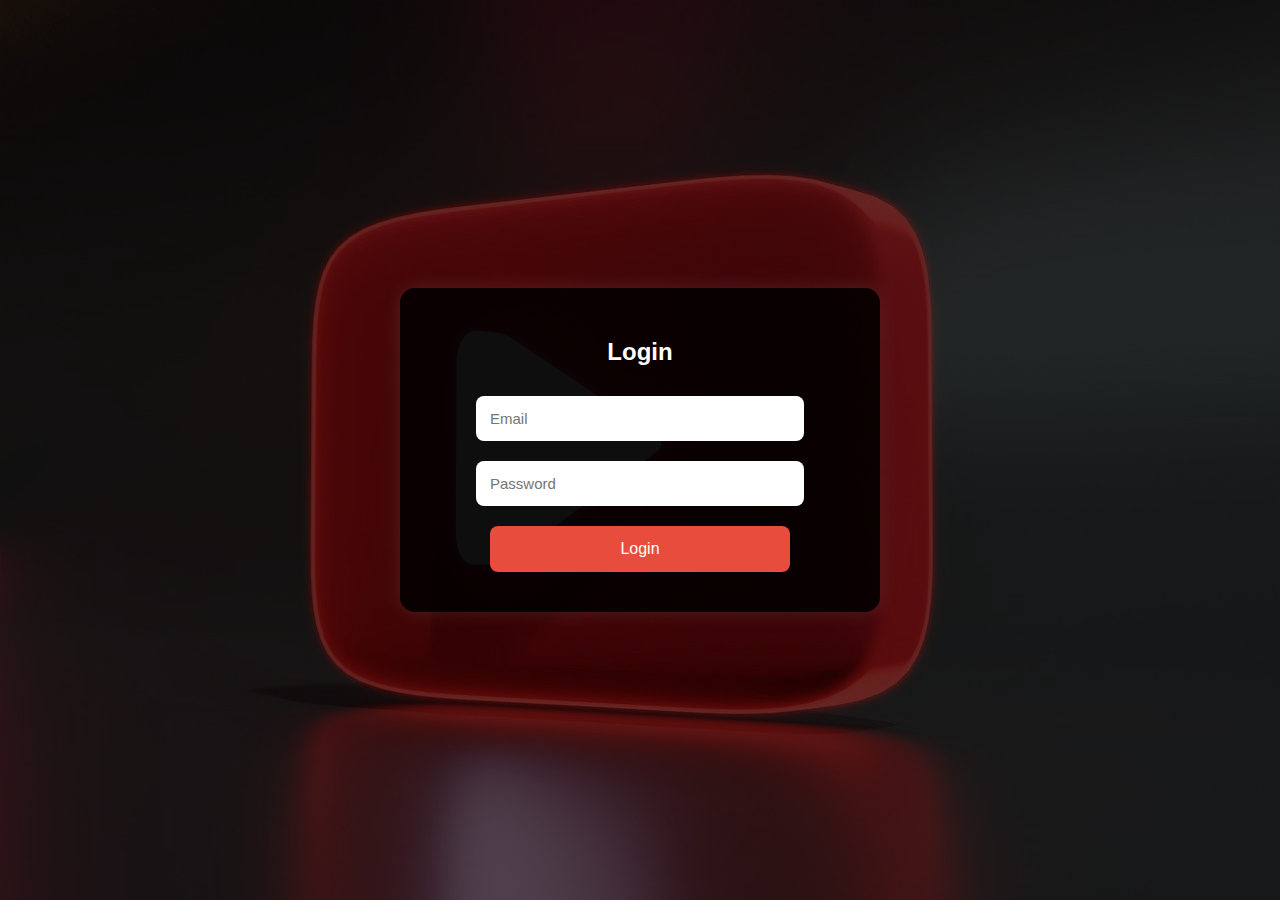
<file: index.html>
<!DOCTYPE html>
<html lang="en">
<head>
  <meta charset="UTF-8" />
  <meta name="viewport" content="width=device-width, initial-scale=1.0"/>
  <title>Login</title>
  <link rel="stylesheet" href="style.css" />
</head>
<body>
  <div class="overlay"></div>
  <div class="login-container">
    <h2>Login</h2>
    <form id="loginForm">
      <input type="email" id="email" placeholder="Email" required />
      <input type="password" id="password" placeholder="Password" required />
      <button type="submit">Login</button>
    </form>
  </div>
  <script src="script.js"></script>
</body>
</html>
</file>
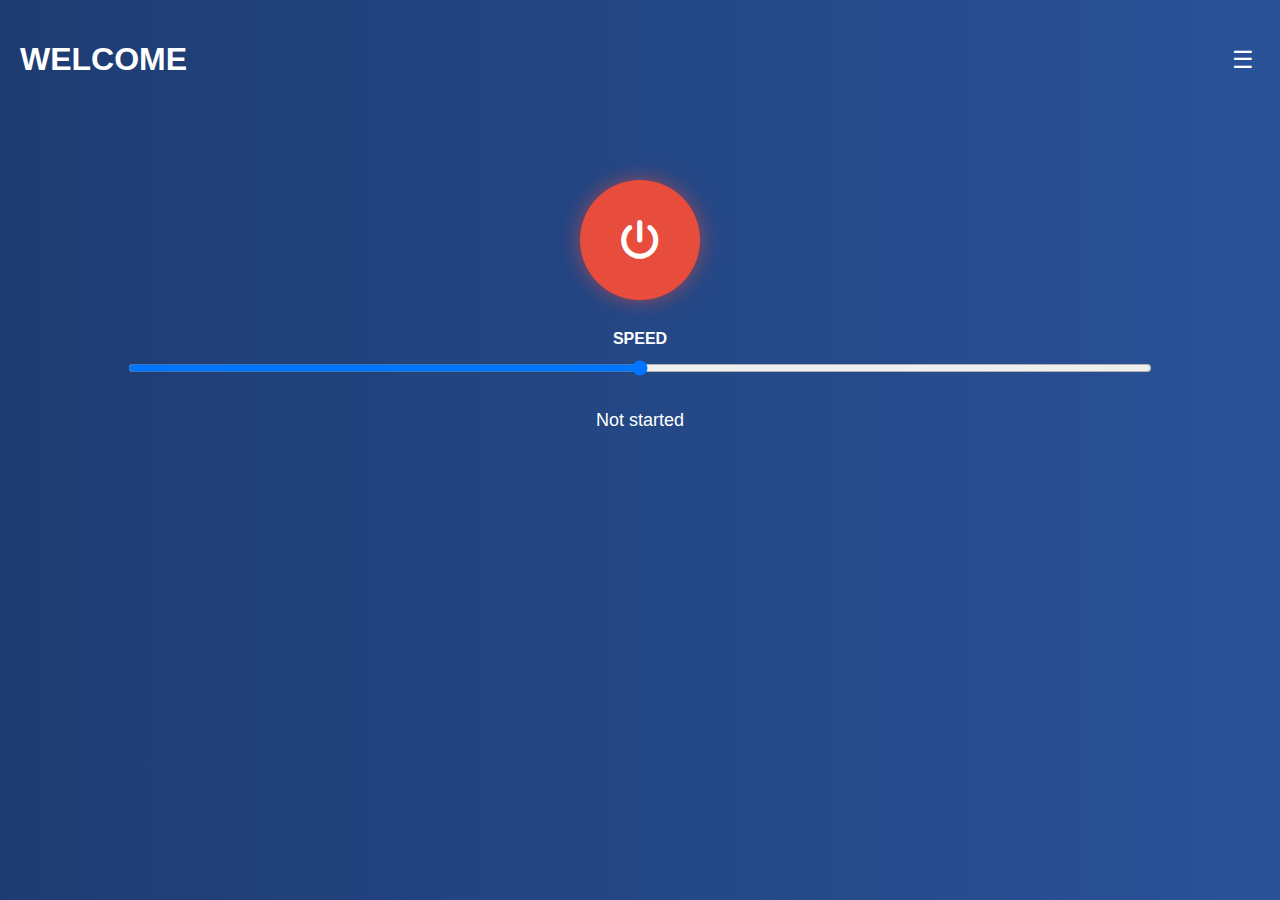
<file: dashboard.html>
<!DOCTYPE html>
<html lang="en">
<head>
  <meta charset="UTF-8"/>
  <meta name="viewport" content="width=device-width, initial-scale=1.0"/>
  <title>Dashboard</title>
  <link rel="stylesheet" href="dashboard.css"/>
  <link rel="stylesheet" href="https://cdnjs.cloudflare.com/ajax/libs/font-awesome/6.5.0/css/all.min.css"/>
</head>
<body class="dashboard-page">
  <header>
    <h1>WELCOME</h1>
    <button class="menu-toggle" onclick="toggleMenu()">☰</button>
  </header>

  <div class="menu-box" id="menuBox">
    <button onclick="window.location.href='preferences.html'">Preferences</button>
    <button onclick="signOut()">Sign Out</button>
  </div>

  <main>
    <div class="center-button">
      <button class="optimize-button" id="powerBtn" onclick="togglePower()">
        <i class="fas fa-power-off"></i>
      </button>
    </div>

    <div class="slider-section">
      <label>SPEED</label>
      <input type="range" min="0" max="10" value="5"/>
    </div>

    <p class="status-text">Not started</p>
  </main>

  <script src="script.js"></script>
</body>
</html>
</file>
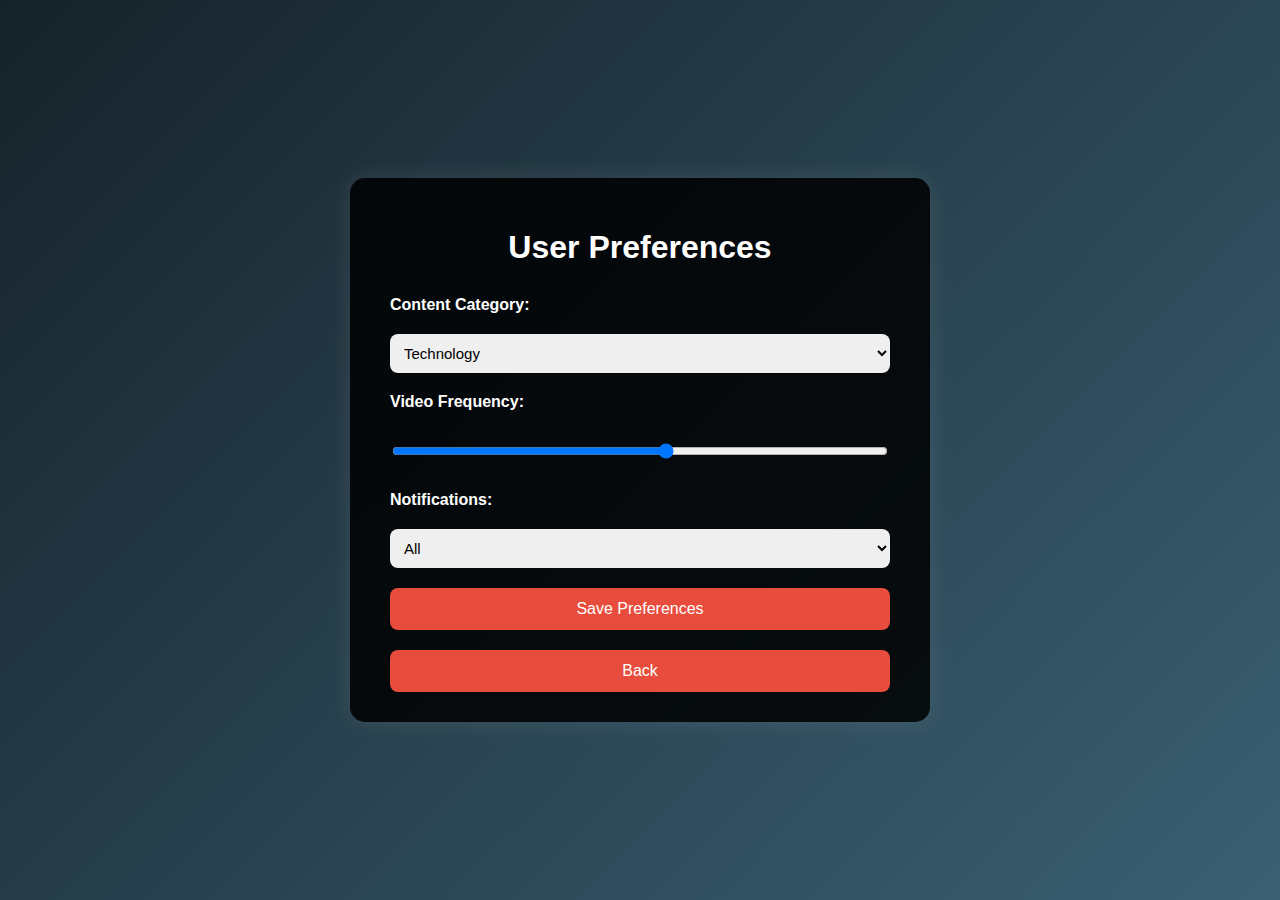
<file: preferences.html>
<!DOCTYPE html>
<html lang="en">
<head>
  <meta charset="UTF-8" />
  <meta name="viewport" content="width=device-width, initial-scale=1.0" />
  <title>Preferences</title>
  <link rel="stylesheet" href="preferences.css" />
</head>
<body class="preferences-page">
  <div class="container">
    <h1>User Preferences</h1>
    
    <form class="preferences-form">
      <label for="category">Content Category:</label>
      <select id="category" name="category">
        <option value="tech">Technology</option>
        <option value="music">Music</option>
        <option value="education">Education</option>
        <option value="sports">Sports</option>
        <option value="comedy">Comedy</option>
      </select>

      <label for="frequency">Video Frequency:</label>
      <input type="range" id="frequency" name="frequency" min="1" max="10" />

      <label for="notifications">Notifications:</label>
      <select id="notifications" name="notifications">
        <option value="all">All</option>
        <option value="important">Only Important</option>
        <option value="none">None</option>
      </select>

      <button type="submit">Save Preferences</button>
      <button type="button" onclick="goBack()">Back</button>
    </form>
  </div>

  <script>
    function goBack() {
      window.location.href = 'dashboard.html';
    }
  </script>
</body>
</html>
</file>
<file: style.css>
/* style.css */
body {
    margin: 0;
    padding: 0;
    font-family: 'Segoe UI', Tahoma, Geneva, Verdana, sans-serif;
    background-image: url('youtube-bg.jpg'); 
    background-size: cover;
    background-position: center;
    background-repeat: no-repeat;
    height: 100vh;
    position: relative;
    display: flex;
    justify-content: center;
    align-items: center;
    overflow: hidden;
  }
  
  .overlay {
    position: absolute;
    top: 0;
    left: 0;
    width: 100%;
    height: 100%;
    background: rgba(0, 0, 0, 0.6);
    z-index: 1;
  }
  
  .login-container {
    position: relative;
    z-index: 2;
    background: rgba(0, 0, 0, 0.85);
    padding: 30px 40px;
    border-radius: 15px;
    box-shadow: 0 0 20px rgba(255, 255, 255, 0.1);
    text-align: center;
    color: white;
    max-width: 400px;
    width: 100%;
    display: flex;
    flex-direction: column;
    align-items: center;
  }
  
  .login-container input,
  .login-container button {
    width: 100%;
    max-width: 300px;
    padding: 14px;
    margin: 10px 0;
    border-radius: 8px;
    border: none;
    outline: none;
    font-size: 15px;
  }
  
  .login-container button {
    background-color: #e74c3c;
    color: white;
    font-size: 16px;
    cursor: pointer;
  }
  
  .login-container button:hover {
    background-color: #c0392b;
  }
</file>
<file: dashboard.css>
/* dashboard.css */
body.dashboard-page {
    margin: 0;
    padding: 0;
    height: 100vh;
    font-family: 'Segoe UI', Tahoma, Geneva, Verdana, sans-serif;
    background: linear-gradient(to right, #1e3c72, #2a5298);
    color: white;
    position: relative;
    overflow: hidden;
  }
  
  header {
    display: flex;
    justify-content: space-between;
    align-items: center;
    padding: 20px;
  }
  
  .menu-toggle {
    font-size: 24px;
    background: none;
    color: white;
    border: none;
    cursor: pointer;
  }
  
  .menu-box {
    display: none;
    position: absolute;
    top: 60px;
    right: 20px;
    background: #2c3e50;
    padding: 10px;
    border-radius: 10px;
    z-index: 99;
  }
  
  .menu-box button {
    display: block;
    margin: 10px 0;
    background: #e74c3c;
    border: none;
    padding: 10px;
    color: white;
    border-radius: 5px;
    width: 120px;
  }
  
  .center-button {
    margin-top: 60px;
    display: flex;
    justify-content: center;
  }
  
  .optimize-button {
    width: 120px;
    height: 120px;
    border-radius: 50%;
    background-color: #e74c3c;
    border: none;
    display: flex;
    align-items: center;
    justify-content: center;
    cursor: pointer;
    transition: background-color 0.3s ease, box-shadow 0.3s ease, transform 0.3s ease;
    box-shadow: 0 0 20px rgba(231, 76, 60, 0.6);
    font-size: 40px;
    color: white;
  }
  
  .optimize-button.active {
    background-color: #2ecc71;
    box-shadow: 0 0 30px rgba(46, 204, 113, 0.8), 0 0 60px rgba(46, 204, 113, 0.5);
    transform: scale(1.05);
  }
  
  .optimize-button:hover {
    transform: scale(1.08);
  }
  
  .slider-section {
    margin: 30px 0;
    text-align: center;
  }
  
  .slider-section label {
    font-weight: bold;
    display: block;
    margin-bottom: 10px;
  }
  
  .slider-section input[type="range"] {
    width: 80%;
  }
  
  .status-text {
    font-size: 18px;
    text-align: center;
    margin-top: 20px;
  }
</file>
<file: preferences.css>
body.preferences-page {
    margin: 0;
    padding: 0;
    height: 100vh;
    font-family: 'Segoe UI', Tahoma, Geneva, Verdana, sans-serif;
    background: linear-gradient(135deg, #16222A, #3A6073);
    color: white;
    display: flex;
    justify-content: center;
    align-items: center;
  }
  
  .container {
    background: rgba(0, 0, 0, 0.85);
    padding: 30px 40px;
    border-radius: 15px;
    box-shadow: 0 0 25px rgba(255, 255, 255, 0.1);
    width: 90%;
    max-width: 500px;
    text-align: center;
  }
  
  h1 {
    margin-bottom: 30px;
  }
  
  .preferences-form {
    display: flex;
    flex-direction: column;
    gap: 20px;
  }
  
  .preferences-form label {
    font-size: 16px;
    font-weight: bold;
    text-align: left;
  }
  
  .preferences-form select,
  .preferences-form input[type="range"] {
    padding: 10px;
    border-radius: 8px;
    border: none;
    outline: none;
    font-size: 15px;
  }
  
  .preferences-form button {
    padding: 12px;
    border: none;
    border-radius: 8px;
    background-color: #e74c3c;
    color: white;
    font-size: 16px;
    cursor: pointer;
  }
  
  .preferences-form button:hover {
    background-color: #c0392b;
  }
</file>
